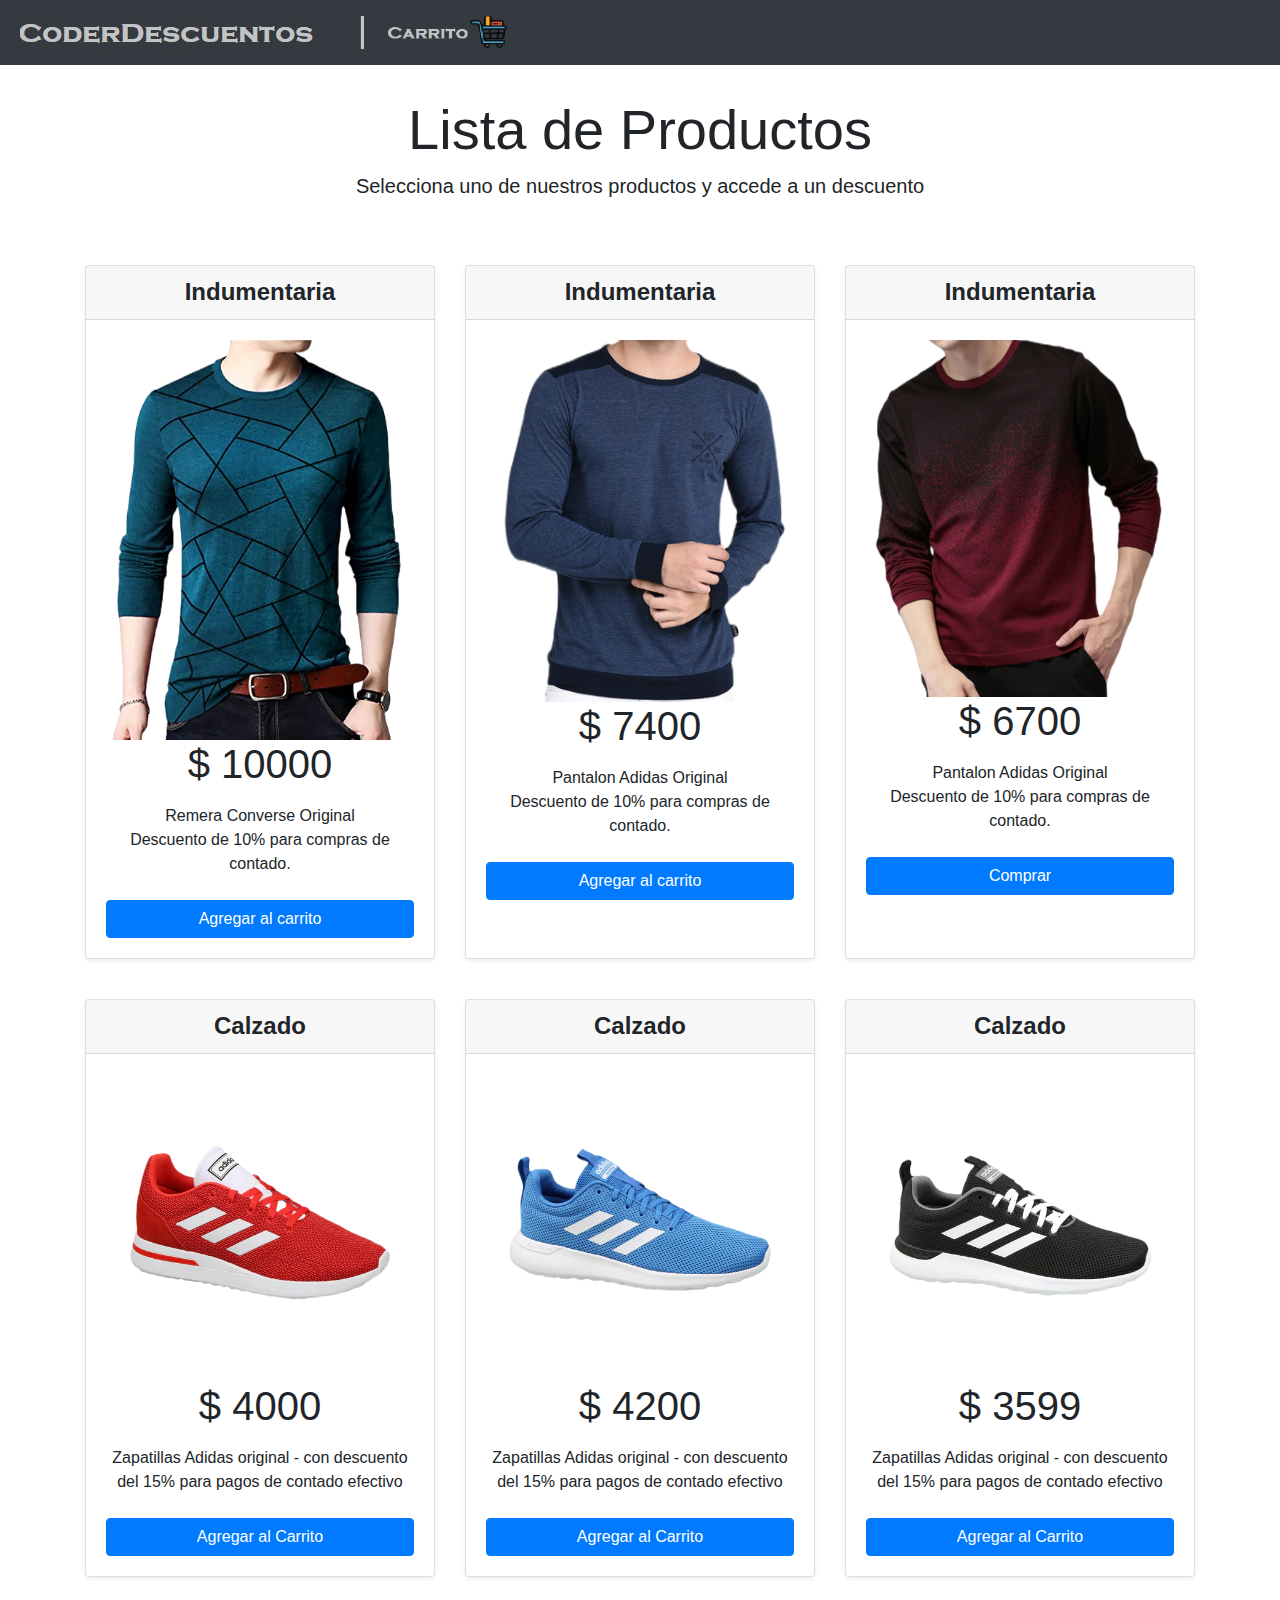
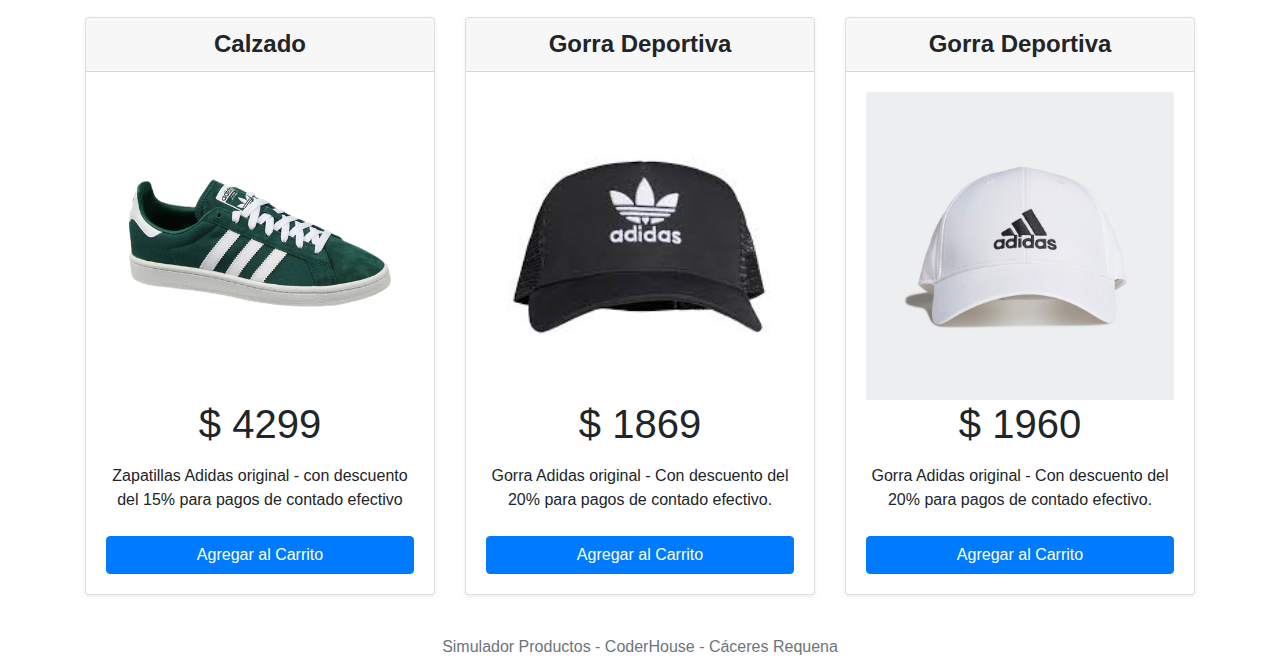
<file: index.html>
<!DOCTYPE html>
<html lang="en">

<head>
    <meta charset="UTF-8">
    <meta name="viewport"
        content="width=device-width, user-scalable=no, initial-scale=1.0, maximum-scale=1.0, minimum-scale=1.0">
    <link rel="stylesheet" href="css/bootstrap.min.css">
    
    <link rel="stylesheet" href="https://use.fontawesome.com/releases/v5.6.3/css/all.css" integrity="sha384-UHRtZLI+pbxtHCWp1t77Bi1L4ZtiqrqD80Kn4Z8NTSRyMA2Fd33n5dQ8lWUE00s/" crossorigin="anonymous">
    
    <link rel="stylesheet" href="css/sweetalert2.min.css">

    <title>- Carrito PreShop - C.H - CoderDescuentos </title>
</head>

<body>

    <header>
        <div class="container">
            <div class="row align-items-stretch justify-content-between">
                <nav class="navbar navbar-expand-md navbar-dark fixed-top bg-dark">
                    <a class="navbar-brand" href="#"><img src="img/cart2.jpg" alt=""> </a>
                    <button class="navbar-toggler" type="button" data-toggle="collapse" data-target="#navbarCollapse"
                        aria-controls="navbarCollapse" aria-expanded="true" aria-label="Toggle navigation">
                        
                        <span class="navbar-toggler-icon"></span>
                    </button>
                    
                    <div class="collapse navbar-collapse" id="navbarCollapse">
                        <ul class="navbar-nav mr-auto">
                            <li class="nav-item dropdown">
                                <img src="img/cart1.jpeg" placeholder = "Carrito" class="nav-link dropdown-toggle img-fluid" height="200px"
                                    width="200px" href="#" id="dropdown01" data-toggle="dropdown" aria-haspopup="false"
                                    aria-expanded="false"></img>
                                <div id="carrito" class="dropdown-menu" aria-labelledby="navbarCollapse">
                                    <table id="lista-carrito" class="table">
                                        <thead>
                                            <tr>
                                                <th>Imagen</th>
                                                <th>Nombre</th>
                                                <th>Precio</th>
                                                <th></th>
                                            </tr>
                                        </thead>
                                        <tbody></tbody>
                                    </table>

                                    <a href="#" id="vaciar-carrito" class="btn btn-primary btn-block">Vaciar Carrito</a>
                                    <a href="#" id="procesar-pedido" class="btn btn-danger btn-block">Ir a Pagar</a>
                                </div>
                            </li>
                        </ul>
                    </div>
                </nav>
            </div>
        </div>
    </header>

    <main>
        <div class="pricing-header px-3 py-3 pt-md-5 pb-md-4 my-4 mx-auto text-center">
            <h1 class="display-4 mt-4">Lista de Productos</h1>
            <p class="lead">Selecciona uno de nuestros productos y accede a un descuento</p>
        </div>

        <div class="container" id="lista-productos">
            
            <div class="card-deck mb-3 text-center">
                
                <div class="card mb-4 shadow-sm">
                    <div class="card-header">
                        <h4 class="my-0 font-weight-bold">Indumentaria</h4>
                    </div>
                    <div class="card-body">
                        <img src="img/shirt1.png" class="card-img-top">
                        <h1 class="card-title pricing-card-title precio">$ <span class="">10000</span></h1>

                        <ul class="list-unstyled mt-3 mb-4">
                            <li></li>
                            <li>Remera Converse Original</li> 
                            <li>Descuento de 10% para compras de contado.</li>
                            
                        </ul>
                        <a href="" class="btn btn-block btn-primary agregar-carrito" data-id="1">Agregar al carrito</a>
                    </div>
                </div>

                <div class="card mb-4 shadow-sm">
                    <div class="card-header">
                        <h4 class="my-0 font-weight-bold">Indumentaria </h4>
                    </div>
                    <div class="card-body">
                        <img src="img/shirt3.png" class="card-img-top">
                        <h1 class="card-title pricing-card-title precio">$ <span class="">7400</span></h1>

                        <ul class="list-unstyled mt-3 mb-4">
                            <li></li>
                            <li>Pantalon Adidas Original</li> 
                            <li>Descuento de 10% para compras de contado.</li>
                        </ul>
                        <a href="" class="btn btn-block btn-primary agregar-carrito" data-id="2">Agregar al carrito</a>
                    </div>
                </div>

                <div class="card mb-4 shadow-sm">
                    <div class="card-header">
                        <h4 class="my-0 font-weight-bold">Indumentaria</h4>
                    </div>
                    <div class="card-body">
                        <img src="img/shirt4.png" class="card-img-top">
                        <h1 class="card-title pricing-card-title precio">$ <span class="">6700</span></h1>

                        <ul class="list-unstyled mt-3 mb-4">
                            <li></li>
                            <li>Pantalon Adidas Original</li> 
                            <li>Descuento de 10% para compras de contado.</li>
                        </ul>
                        <a href="" class="btn btn-block btn-primary agregar-carrito" data-id="3">Comprar</a>
                    </div>
                </div>

            </div>

            <div class="card-deck mb-3 text-center">
                
                <div class="card mb-4 shadow-sm">
                    <div class="card-header">
                        <h4 class="my-0 font-weight-bold">Calzado</h4>
                    </div>
                    <div class="card-body">
                        <img src="img/shoe1.png" class="card-img-top">
                        <h1 class="card-title pricing-card-title precio">$ <span class="">4000</span></h1>

                        <ul class="list-unstyled mt-3 mb-4">
                        <li>
                            Zapatillas Adidas original - con descuento del 15% para pagos de contado efectivo</li>
                        </ul>
                        <a href="" class="btn btn-block btn-primary agregar-carrito" data-id="4">Agregar al Carrito</a>
                    </div>
                </div>

                <div class="card mb-4 shadow-sm">
                    <div class="card-header">
                        <h4 class="my-0 font-weight-bold">Calzado</h4>
                    </div>
                    <div class="card-body">
                        <img src="img/shoe2.png" class="card-img-top">
                        <h1 class="card-title pricing-card-title precio">$ <span class="">4200</span></h1>

                        <ul class="list-unstyled mt-3 mb-4">
                            <li>
                                Zapatillas Adidas original - con descuento del 15% para pagos de contado efectivo</li>
                            </ul>
                        </ul>
                        <a href="" class="btn btn-block btn-primary agregar-carrito" data-id="5">Agregar al Carrito</a>
                    </div>
                </div>

                <div class="card mb-4 shadow-sm">
                    <div class="card-header">
                        <h4 class="my-0 font-weight-bold">Calzado</h4>
                    </div>
                    <div class="card-body">
                        <img src="img/shoe3.png" class="card-img-top">
                        <h1 class="card-title pricing-card-title precio">$ <span class="">3599</span></h1>

                        <ul class="list-unstyled mt-3 mb-4">
                            <li>
                                Zapatillas Adidas original - con descuento del 15% para pagos de contado efectivo</li>
                            </ul>
                        </ul>
                        <a href="" class="btn btn-block btn-primary agregar-carrito" data-id="6">Agregar al Carrito</a>
                    </div>
                </div>

            </div>

            <div class="card-deck mb-3 text-center">
                
                <div class="card mb-4 shadow-sm">
                    <div class="card-header">
                        <h4 class="my-0 font-weight-bold">Calzado</h4>
                    </div>
                    <div class="card-body">
                        <img src="img/shoe4.png" class="card-img-top">
                        <h1 class="card-title pricing-card-title precio">$ <span class="">4299</span></h1>

                        <ul class="list-unstyled mt-3 mb-4">
                            <li>
                                Zapatillas Adidas original - con descuento del 15% para pagos de contado efectivo</li>
                            </ul>
                        </ul>
                        <a href="" class="btn btn-block btn-primary agregar-carrito" data-id="7">Agregar al Carrito</a>
                    </div>
                </div>

                <div class="card mb-4 shadow-sm">
                    <div class="card-header">
                        <h4 class="my-0 font-weight-bold">Gorra Deportiva</h4>
                    </div>
                    <div class="card-body">
                        <img src="img/gorra2.jpg" class="card-img-top">
                        <h1 class="card-title pricing-card-title precio">$ <span class="">1869</span></h1>

                        <ul class="list-unstyled mt-3 mb-4">
                            <li>Gorra Adidas original - Con descuento del 20% para pagos de contado efectivo.</li>
                        </ul>
                        <a href="" class="btn btn-block btn-primary agregar-carrito" data-id="8">Agregar al Carrito</a>
                    </div>
                </div>

                <div class="card mb-4 shadow-sm">
                    <div class="card-header">
                        <h4 class="my-0 font-weight-bold">Gorra Deportiva</h4>
                    </div>
                    <div class="card-body">
                        <img src="img/gorra1.jpg" class="card-img-top">
                        <h1 class="card-title pricing-card-title precio">$ <span class="">1960</span></h1>

                        <ul class="list-unstyled mt-3 mb-4">
                            <li>Gorra Adidas original - Con descuento del 20% para pagos de contado efectivo.</li>
                        </ul>
                        <a href="" class="btn btn-block btn-primary agregar-carrito" data-id="9">Agregar al Carrito</a>
                    </div>
                </div>

            </div>


        </div>

        
    </main>

    <footer class="bg-white">
        <p class="text-center m-0 text-muted">Simulador Productos - CoderHouse - Cáceres Requena</p>
        
    </footer>

    <script src="js/jquery-3.4.1.min.js"></script>
    <script src="js/bootstrap.min.js"></script>
    <script src="js/sweetalert2.min.js"></script>
    <script src="js/carrito.js"></script>
    <script src="js/pedido.js"></script>
    <script src="js/popper.min.js"></script>

</body>

</html>
</file>
